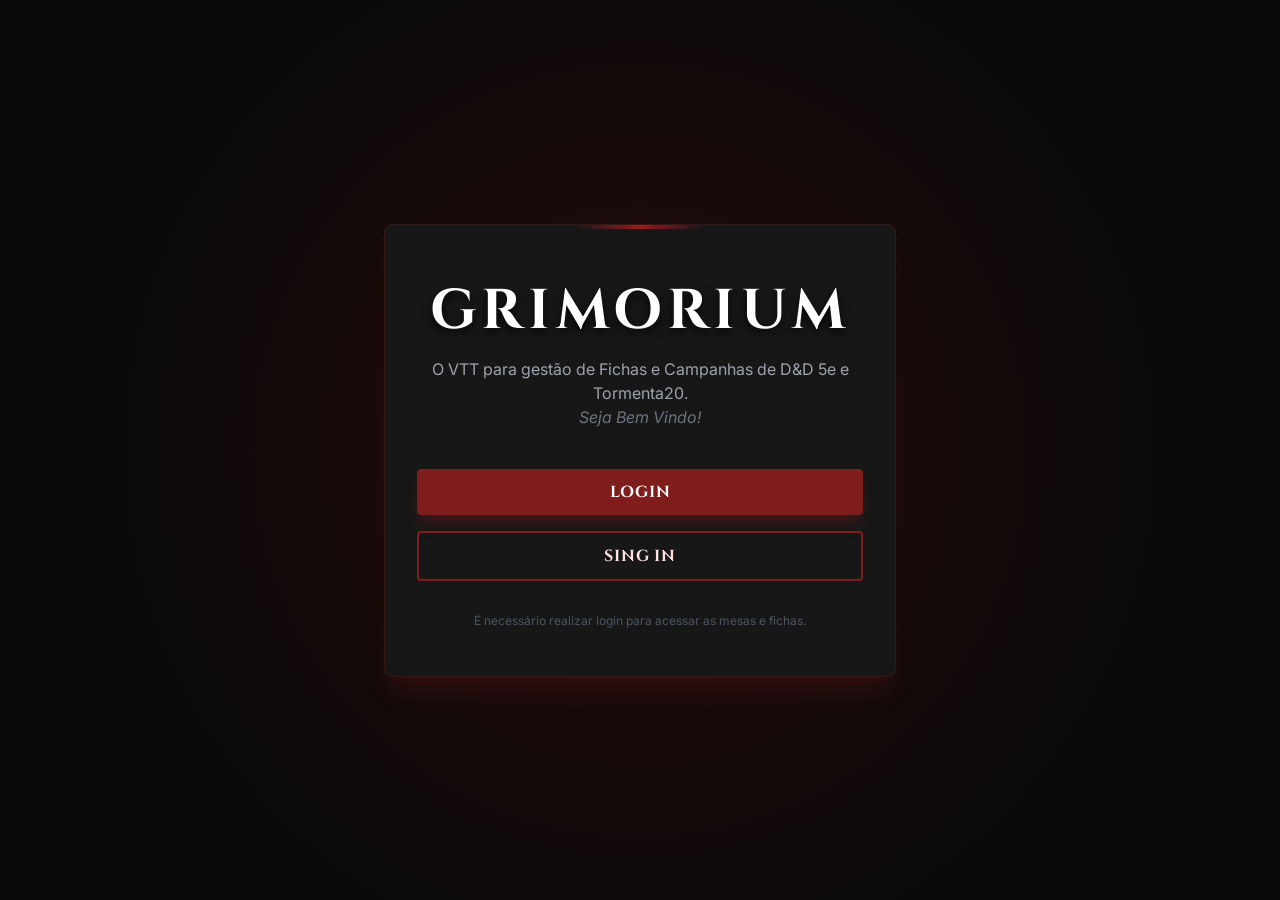
<file: GrimoriumRPG.Api/src/View/index.html>
<!DOCTYPE html>
<html lang="pt-BR">
<head>
    <meta charset="UTF-8">
    <title>Grimorium RPG</title>
    <link rel="stylesheet" href="style.css">
    <link rel="preconnect" href="https://fonts.googleapis.com" />
    <link rel="preconnect" href="https://fonts.gstatic.com" crossorigin />
    <link href="https://fonts.googleapis.com/css2?family=Barlow:wght@300;400;500;600&family=Cinzel:wght@500;600;700&display=swap" rel="stylesheet" />
</head>
<body>
    <div class="container">
        <div class="top-detail"></div>

        <h1 class="title">GRIMORIUM</h1>
        
        <p class="subtitle">
            O VTT para gestão de Fichas e Campanhas de D&D 5e e Tormenta20. <br>
            <span>Seja Bem Vindo!</span>
        </p>

        <div class="btn-group">
            <a href="login.html" class="btn btn-login btn-link">
                Login
            </a>
            
            <a href="singIn.html" class="btn btn-register btn-link">
                Sing In
            </a>
        </div>

        <div class="footer-text">
            É necessário realizar login para acessar as mesas e fichas.
        </div>
    </div>

    <!-- Vincula seu arquivo JavaScript -->
    <script src="script.js"></script>
</body>
</html>
</file>
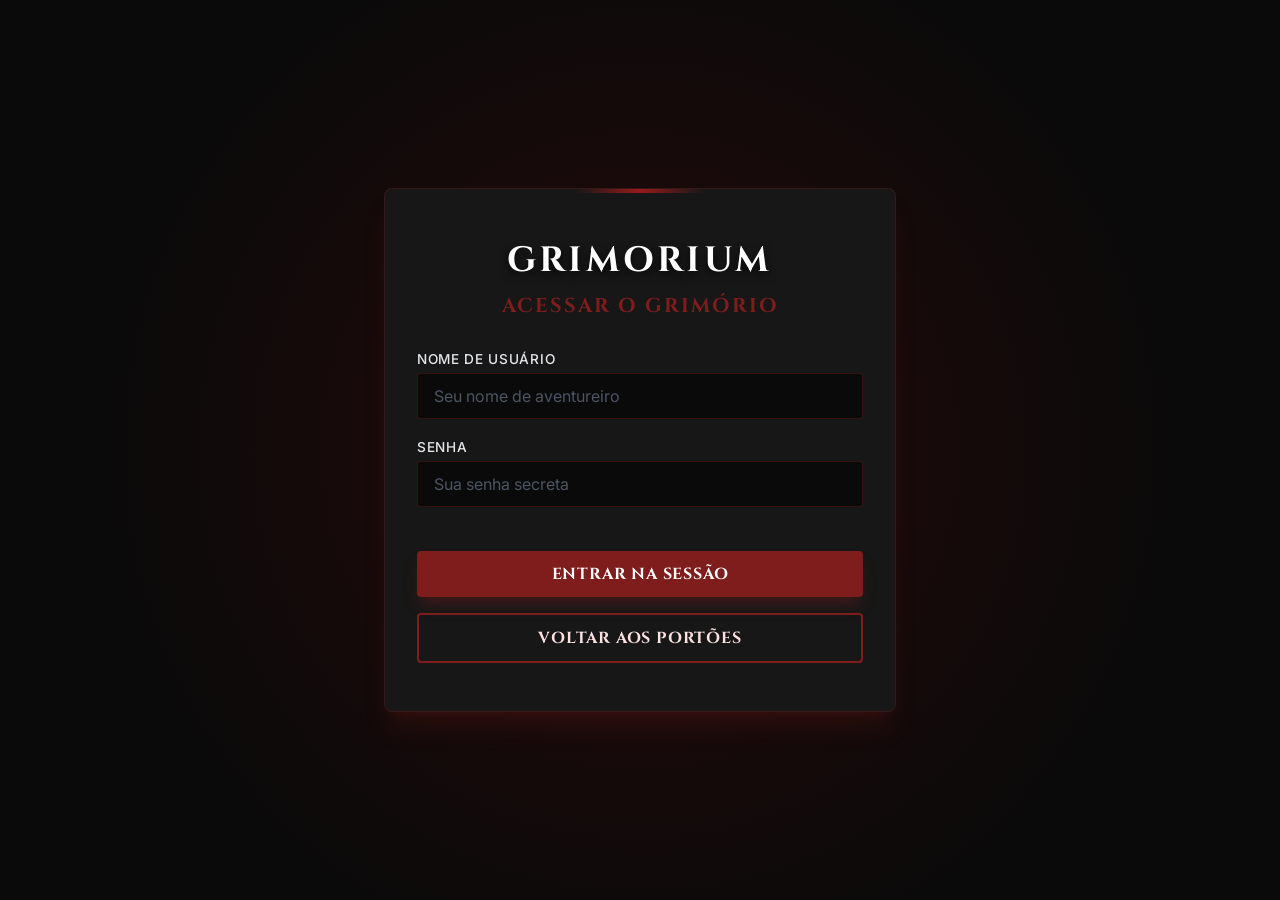
<file: GrimoriumRPG.Api/src/View/login.html>
<!DOCTYPE html>
<html lang="pt-BR">
<head>
    <meta charset="UTF-8">
    <meta name="viewport" content="width=device-width, initial-scale=1.0">
    <title>Login - GRIMORIUM</title>
    <link rel="stylesheet" href="style.css">
</head>
<body>
    <div class="container">
        <div class="top-detail"></div>

        <h1 class="title" style="font-size: 2.2rem;">GRIMORIUM</h1>
        <h2 class="subtitle-page">Acessar o Grimório</h2>
        
        <form class="rpg-form" id="loginForm">
            
            <div class="input-group">
                <label for="username">Nome de Usuário</label>
                <input type="text" id="username" name="username" required placeholder="Seu nome de aventureiro">
            </div>

            <div class="input-group">
                <label for="password">Senha</label>
                <input type="password" id="password" name="password" required placeholder="Sua senha secreta">
            </div>

            <div class="btn-group" style="margin-top: 1.5rem;">
                <button type="submit" class="btn btn-login" id="submitBtn">
                    Entrar na Sessão
                </button>
                
                <a href="index.html" class="btn btn-register btn-link">
                    Voltar aos Portões
                </a>
            </div>
        </form>

        <!-- Mensagem de carregamento (oculta por padrão) -->
        <div id="loadingMessage" style="display: none; margin-top: 1.5rem; color: var(--rpg-hover); font-family: 'Cinzel', serif; font-weight: bold; text-align: center;">
            Consultando os registros antigos...
        </div>
    </div>

    <script src="script.js"></script>
</body>
</html>
</file>
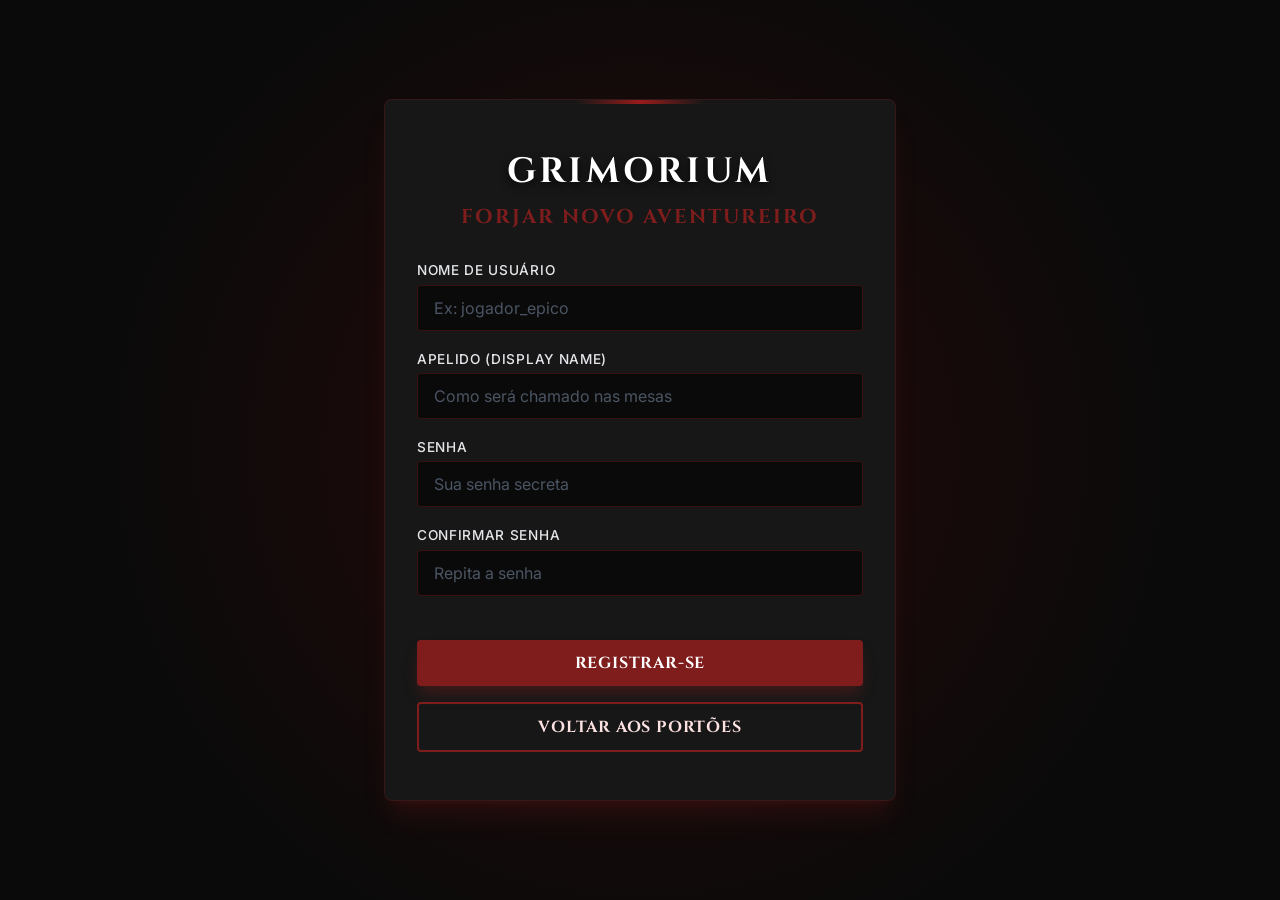
<file: GrimoriumRPG.Api/src/View/singIn.html>
<!DOCTYPE html>
<html lang="pt-BR">
<head>
    <meta charset="UTF-8">
    <meta name="viewport" content="width=device-width, initial-scale=1.0">
    <title>Nova Conta - GRIMORIUM</title>
    <link rel="stylesheet" href="style.css">
</head>
<body>
    <div class="container">
        <div class="top-detail"></div>

        <h1 class="title" style="font-size: 2.2rem;">GRIMORIUM</h1>
        <h2 class="subtitle-page">Forjar Novo Aventureiro</h2>
        
        <form class="rpg-form" action="index.html">
            
            <div class="input-group">
                <label for="username">Nome de Usuário</label>
                <input type="text" id="username" name="username" required placeholder="Ex: jogador_epico">
            </div>

            <div class="input-group">
                <label for="nickname">Apelido (Display Name)</label>
                <input type="text" id="nickname" name="nickname" required placeholder="Como será chamado nas mesas">
            </div>

            <div class="input-group">
                <label for="password">Senha</label>
                <input type="password" id="password" name="password" required placeholder="Sua senha secreta">
            </div>

            <div class="input-group">
                <label for="confirm_password">Confirmar Senha</label>
                <input type="password" id="confirm_password" name="confirm_password" required placeholder="Repita a senha">
            </div>

            <div class="btn-group" style="margin-top: 1.5rem;">
                <button type="submit" class="btn btn-login">
                    Registrar-se
                </button>
                
                <!-- Link estilizado como botão para voltar -->
                <a href="index.html" class="btn btn-register btn-link">
                    Voltar aos Portões
                </a>
            </div>

        </form>
    </div>
</body>
</html>
</file>
<file: GrimoriumRPG.Api/src/View/style.css>
@import url('https://fonts.googleapis.com/css2?family=Cinzel:wght@500;700&family=Inter:wght@400;500&display=swap');

/* Variáveis de Cores */
:root {
    --rpg-primary: #7f1d1d;
    --rpg-hover: #991b1b;
    --rpg-dark: #0a0a0a;
    --rpg-panel: #171717;
    --text-main: #e5e7eb;
    --text-muted: #9ca3af;
}

/* Reset Básico */
* {
    margin: 0;
    padding: 0;
    box-sizing: border-box;
}

body {
    font-family: 'Inter', sans-serif;
    color: var(--text-main);
    background: radial-gradient(circle at center, #260a0a 0%, #0a0a0a 70%);
    min-height: 100vh;
    display: flex;
    align-items: center;
    justify-content: center;
    overflow: hidden;
}

.container {
    background-color: var(--rpg-panel);
    border: 1px solid rgba(127, 29, 29, 0.3);
    padding: 3rem 2rem;
    border-radius: 0.5rem;
    box-shadow: 0 20px 25px -5px rgba(127, 29, 29, 0.2), 0 8px 10px -6px rgba(127, 29, 29, 0.2);
    text-align: center;
    max-width: 32rem;
    width: 90%;
    position: relative;
    backdrop-filter: blur(4px);
}

.top-detail {
    position: absolute;
    top: 0;
    left: 50%;
    transform: translateX(-50%);
    width: 8rem;
    height: 4px;
    background: linear-gradient(90deg, transparent, var(--rpg-hover), transparent);
}

.title {
    font-family: 'Cinzel', serif;
    font-size: clamp(2.5rem, 8vw, 3.5rem);
    font-weight: 700;
    color: #ffffff;
    margin-bottom: 0.5rem;
    letter-spacing: 0.1em;
    text-shadow: 0 4px 10px rgba(0, 0, 0, 0.8);
}

.subtitle {
    color: var(--text-muted);
    margin-bottom: 2.5rem;
    font-size: 1rem;
    line-height: 1.5;
}

.subtitle span {
    font-style: italic;
    color: #6b7280;
}

.btn-group {
    display: flex;
    flex-direction: column;
    gap: 1rem;
}

.btn {
    width: 100%;
    font-family: 'Cinzel', serif;
    font-weight: 700;
    padding: 0.75rem 1rem;
    border-radius: 0.25rem;
    cursor: pointer;
    transition: all 0.3s ease;
    text-transform: uppercase;
    letter-spacing: 0.05em;
    font-size: 1rem;
}

.btn-login {
    background-color: var(--rpg-primary);
    color: #ffffff;
    border: none;
    box-shadow: 0 10px 15px -3px rgba(127, 29, 29, 0.4);
}

.btn-login:hover {
    background-color: var(--rpg-hover);
    transform: translateY(-2px);
}

.btn-register {
    background-color: transparent;
    color: #fee2e2;
    border: 2px solid var(--rpg-primary);
}

.btn-register:hover {
    background-color: rgba(127, 29, 29, 0.2);
    transform: translateY(-2px);
}

.footer-text {
    margin-top: 2rem;
    font-size: 0.75rem;
    color: #4b5563;
}

/* =========================================
   ESTILOS DE FORMULÁRIO (Registro e Login)
   ========================================= */

   .subtitle-page {
    font-family: 'Cinzel', serif;
    color: var(--rpg-primary);
    font-size: 1.25rem;
    margin-bottom: 2rem;
    text-transform: uppercase;
    letter-spacing: 0.1em;
}

.rpg-form {
    display: flex;
    flex-direction: column;
    gap: 1.25rem;
    text-align: left;
}

.input-group {
    display: flex;
    flex-direction: column;
    gap: 0.4rem;
}

.input-group label {
    font-size: 0.85rem;
    color: var(--text-main);
    font-weight: 500;
    letter-spacing: 0.05em;
    text-transform: uppercase;
}

.input-group input {
    width: 100%;
    padding: 0.75rem 1rem;
    background-color: var(--rpg-dark);
    border: 1px solid rgba(127, 29, 29, 0.4);
    border-radius: 0.25rem;
    color: #ffffff;
    font-family: 'Inter', sans-serif;
    font-size: 1rem;
    transition: all 0.3s ease;
}

.input-group input::placeholder {
    color: #4b5563;
}

/* Efeito de brilho mágico ao clicar no input */
.input-group input:focus {
    outline: none;
    border-color: var(--rpg-primary);
    box-shadow: 0 0 10px rgba(127, 29, 29, 0.6);
    background-color: #111111;
}

/* Ajuste para usar tag <a> como botão */
.btn-link {
    text-decoration: none;
    text-align: center;
    display: block;
    box-sizing: border-box;
}
</file>
